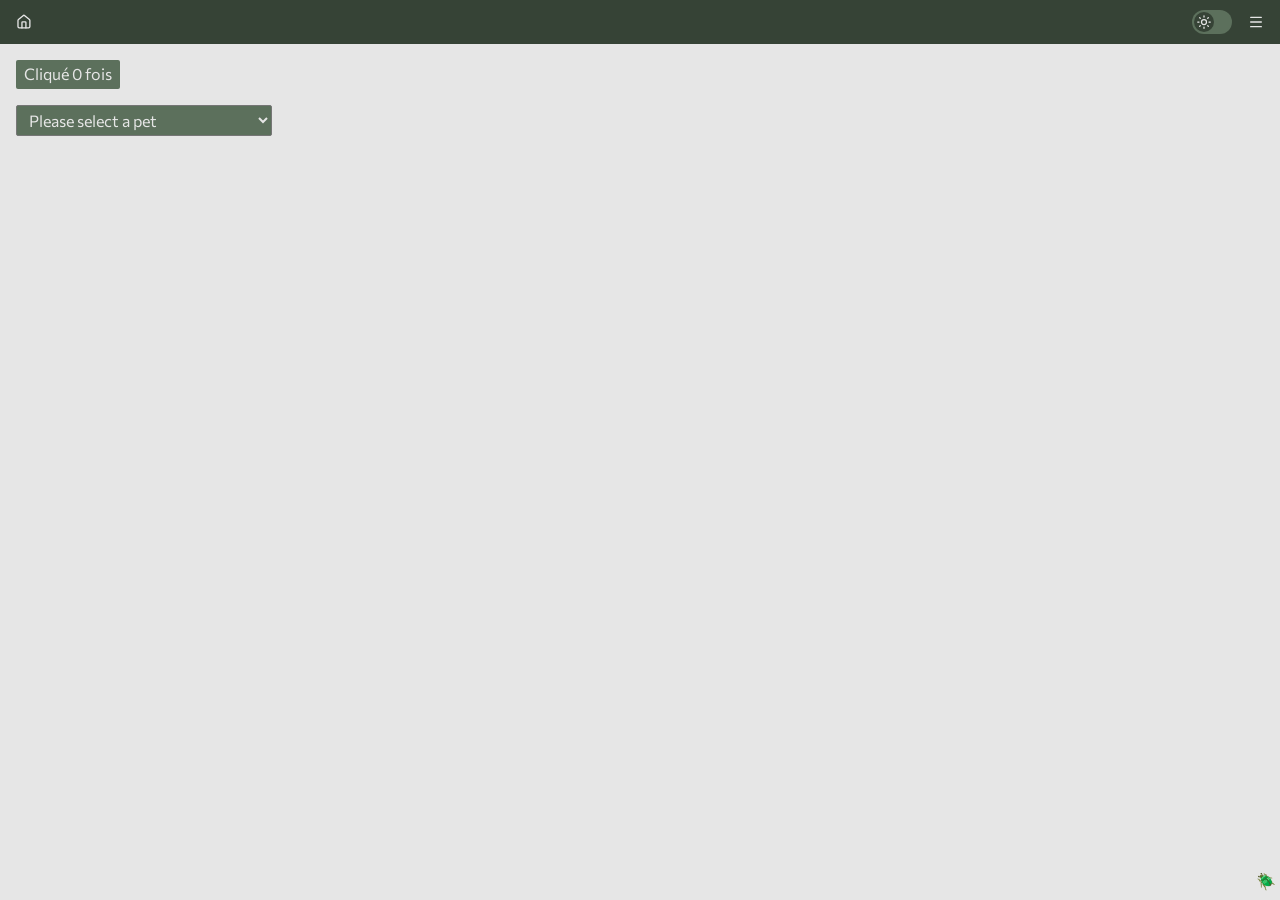
<file: index.html>
<!DOCTYPE html>
<html lang="en">

<head>
  <meta charset="UTF-8">
  <meta name="viewport" content="width=device-width, initial-scale=1.0">
  <title>Board-It | Home</title>
  <link rel="stylesheet" href="./styles/pages/board.css">
  <meta name="color-scheme" content="light dark" />
</head>

<body>
</body>

<script>
  window.location.href = window.location.origin + "/pages/sandbox.html"
</script>

</html>
</file>
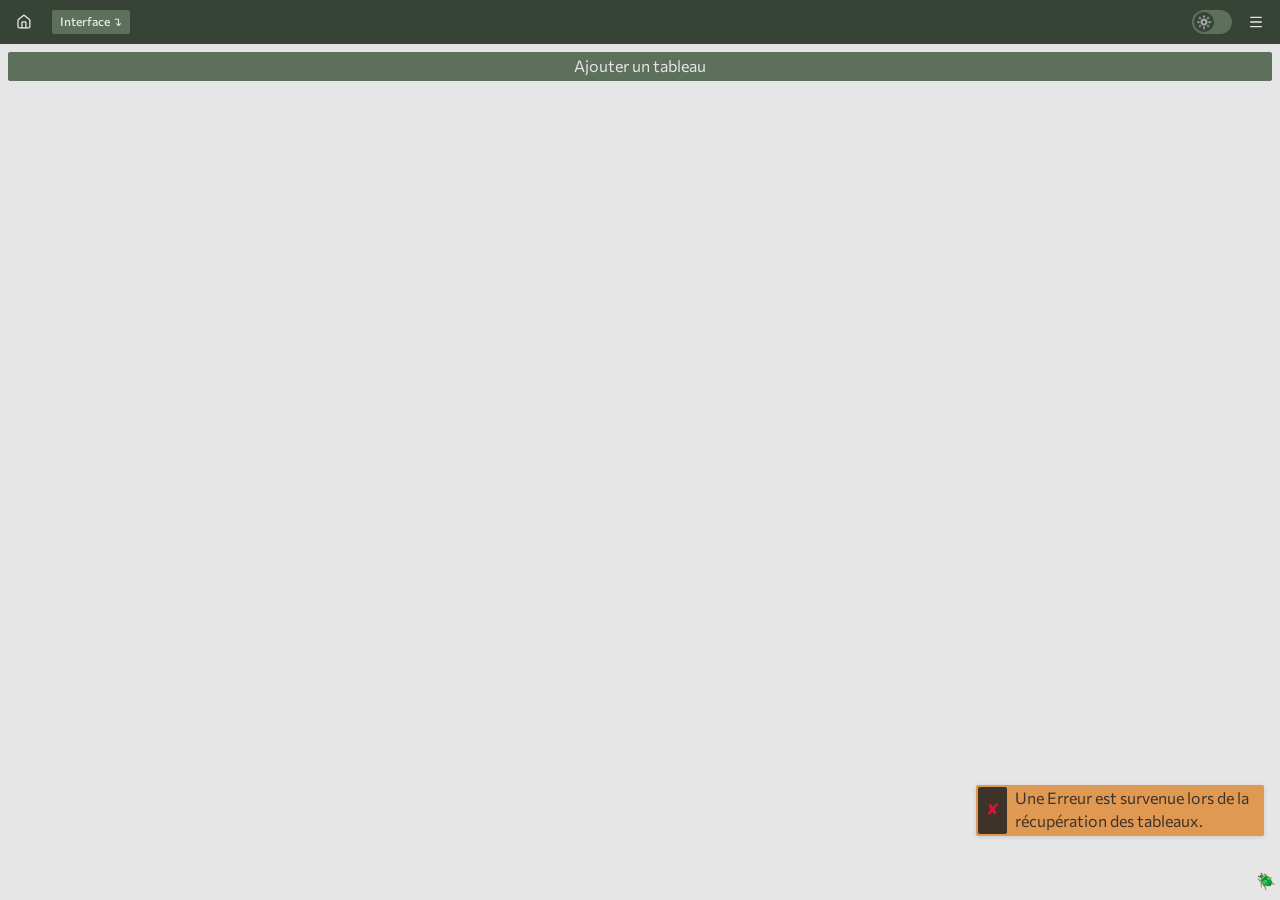
<file: pages/board.html>
<!doctype html>
<html lang="en">
  <head>
    <meta charset="UTF-8" />
    <meta name="viewport" content="width=device-width, initial-scale=1.0" />
    <title>Board-It | Board</title>
    <link rel="stylesheet" href="../styles/pages/board.css" />
    <meta name="color-scheme" content="light dark" />
    <script type="module" src="../scripts/pages/board.js"></script>
  </head>

  <body>
    <header role="banner" data-drawer="banner-drawer" data-open="false">
      <a
        href="../index.html"
        class="button flex flex-center no-dash px-md rounded-xs bg-transparent"
        style="font-size: 1rem"
      >
        <aeee-svg data-href="../assets/icons/sprites.svg#house"></aeee-svg>
      </a>
      <aeee-tooltip class="m-sm anchor-right">
        <small>Page d'accueil</small>
      </aeee-tooltip>

      <div id="banner-wrapper">
        <menu>
          <li>
            <button
              type="button"
              data-anchor
              popovertarget="interface-menu"
              interestfor="interface-menu"
            >
              Interface ↴
            </button>
            <div
              id="interface-menu"
              popover
              data-target
              class="dropdown-menu anchor-bottom-sr"
            >
              <button
                data-anchor
                type="button"
                popovertarget="interface-menu-drawer-more"
                interestfor="interface-menu-drawer-more"
              >
                <span>Afficher&thinsp;/&thinsp;masquer ↴</span>
              </button>
              <div
                id="interface-menu-drawer-more"
                popover
                data-target
                class="dropdown-menu anchor-right-sb"
              >
                <button
                  data-switch="right-drawer"
                  type="button"
                  aria-label="Extends/retracts the right drawer."
                  class="no-dash"
                >
                  <span>Tiroir droit</span>
                </button>
              </div>
            </div>
          </li>
        </menu>

        <nav>
          <ul>
            <li>
              <a href="./board.html" class="rounded-full medium">Board</a>
            </li>
            <li>
              <a href="./contact.html" class="rounded-full medium">Contact</a>
            </li>
          </ul>
        </nav>
      </div>

      <aeee-theme-switch class="ml-auto">
        <button
          data-theme-switch
          type="button"
          aria-label="Toggles Dark theme."
          class="no-dash"
        >
          <div data-theme-switch-handle>
            <aeee-svg
              data-href="../assets/icons/sprites.svg#sun"
              data-classes="h-16"
            ></aeee-svg>
            <aeee-svg
              data-href="../assets/icons/sprites.svg#moon"
              data-classes="h-16"
            ></aeee-svg>
          </div>
        </button>
        <aeee-tooltip class="m-sm anchor-bottom-sr whitespace-nowrap">
          <small>Thème sombre</small>
        </aeee-tooltip>
      </aeee-theme-switch>

      <button
        data-switch="banner-drawer"
        type="button"
        aria-label="Shows/hides the menu on smaller screen widths."
        class="rounded-full bg-transparent text-swath no-dash h-24"
      >
        <aeee-svg
          data-href="../assets/icons/sprites.svg#menu"
          data-classes="h-16"
        ></aeee-svg>
      </button>
      <aeee-tooltip class="m-sm anchor-bottom-sr whitespace-nowrap">
        <small>Afficher&thinsp;/&thinsp;masquer le menu principal.</small>
      </aeee-tooltip>
    </header>

    <main id="main-board">
      <aeee-drag-sorter data-drag-level="0">
        <button
          type="button"
          id="add-board"
          draggable="true"
          data-drag-level="1"
          class="rounded-xs h-fit"
        >
          Ajouter un tableau
        </button>
      </aeee-drag-sorter>
    </main>

    <menu
      data-drawer="right-drawer"
      data-open="false"
      class="right"
      style="grid-area: right-drawer"
    >
      <aeee-details data-name="right-drawer-details" class="mb-sm w-512">
        <p data-summary class="text-swath medium truncate">
          Téléverser des images
        </p>
        <div>
          <form
            is="aeee-upload-image-form"
            action="http://127.0.0.1:8698/media"
            method="post"
            enctype="multipart/form-data"
            class="mt-sm w-512"
          >
            <aeee-file-input>
              <label for="upload-image-input" class="button swath" tabindex="0">
                <input
                  id="upload-image-input"
                  type="file"
                  accept="image/png, image/jpeg"
                  name="image"
                  tabindex="-1"
                  multiple
                />
                <span>Importer des images</span>
              </label>
              <p>
                <small>–</small>
              </p>
            </aeee-file-input>
            <div class="spring-wrapper rounded-xs">
              <button class="rounded-xs bold swath" type="submit">
                Importer
              </button>
            </div>
          </form>
        </div>
      </aeee-details>
      <aeee-details data-name="right-drawer-details" class="mb-sm">
        <p data-summary class="text-swath medium truncate">
          Glisser-déposer des images
        </p>
        <div>
          <form
            is="aeee-upload-image-form"
            action="http://127.0.0.1:8698/media"
            method="post"
            enctype="multipart/form-data"
            class="mt-lg flex-col gap-lg"
          >
            <aeee-drag-and-drop
              data-accept="image/png, image/jpeg"
              data-disabled="false"
              data-drop-zone-text="Déposer ou coller votre image ici"
              data-id="drag-and-drop-file-input"
              data-label="Sélectionner un fichier"
              data-multiple="false"
              data-required="true"
              data-reset-button-text="réinitialiser"
              data-wrong-file-format-message="Format de fichier non pris en charge"
              class="w-512 max-h-356"
            ></aeee-drag-and-drop>
            <div class="spring-wrapper rounded-xs">
              <button class="rounded-xs bold swath" type="submit">
                Importer
              </button>
            </div>
          </form>
        </div>
      </aeee-details>
    </menu>

    <dialog
      is="aeee-delete-dialog"
      id="delete-board-entry-dialog"
      class="generic fit"
      autofocus
      closedby="any"
    >
      <header>
        <p id="delete-title"></p>
        <button
          data-trigger="delete-board-entry-dialog"
          data-action="close"
          type="button"
          aria-label="Fermer la boîte de dialogue modale."
          class="no-dash"
        >
          <aeee-svg
            data-href="../assets/icons/sprites.svg#minimize-2"
          ></aeee-svg>
        </button>
        <aeee-tooltip class="m-sm anchor-bottom-sr whitespace-nowrap">
          <small>Fermer la boîte de dialogue modale.</small>
        </aeee-tooltip>
      </header>

      <main class="p-lg flex-col items-center gap-lg mb-lg">
        <p class="semibold" id="delete-message"></p>
        <div class="spring-wrapper rounded-xs">
          <button type="button" class="rounded-xs bold invalid">
            Supprimer
          </button>
        </div>
      </main>

      <footer class="flex flex-center">
        <button
          autofocus
          type="button"
          data-trigger="delete-board-entry-dialog"
          data-action="close"
          class="rounded-xs"
        >
          Fermer
        </button>
      </footer>
    </dialog>

    <dialog
      is="aeee-update-board-entry-dialog"
      id="update-board-entry-dialog"
      class="generic fit"
      autofocus
      closedby="any"
    >
      <header>
        <p>Éditer une vignette</p>
        <button
          data-trigger="update-board-entry-dialog"
          data-action="close"
          type="button"
          aria-label="Fermer la boîte de dialogue modale."
          class="no-dash"
        >
          <aeee-svg
            data-href="../assets/icons/sprites.svg#minimize-2"
          ></aeee-svg>
        </button>
        <aeee-tooltip class="m-sm anchor-bottom-sr whitespace-nowrap">
          <small>Fermer la boîte de dialogue modale.</small>
        </aeee-tooltip>
      </header>

      <main class="p-lg my-lg">
        <form
          is="aeee-update-board-entry-form"
          action=""
          class="flex-col items-center gap-lg"
        >
          <label>
            <span class="sr-only">Légende</span>
            <input
              type="text"
              name="caption"
              id="board-entry-caption-update-input"
              placeholder="Légende"
          /></label>
          <div class="spring-wrapper rounded-xs">
            <button type="submit" class="rounded-xs bold valid">Éditer</button>
          </div>
        </form>
      </main>

      <footer class="flex flex-center">
        <button
          autofocus
          type="button"
          data-trigger="update-board-entry-dialog"
          data-action="close"
          class="rounded-xs"
        >
          Fermer
        </button>
      </footer>
    </dialog>

    <dialog
      is="aeee-create-board-entry-dialog"
      id="create-board-entry-dialog"
      class="generic fit"
      autofocus
      closedby="any"
    >
      <header>
        <p>Ajouter une vignette</p>
        <button
          data-trigger="create-board-entry-dialog"
          data-action="close"
          type="button"
          aria-label="Fermer la boîte de dialogue modale."
        >
          <svg
            xmlns="http://www.w3.org/2000/svg"
            width="24"
            height="24"
            viewBox="0 0 24 24"
            fill="none"
            stroke="currentColor"
            stroke-width="2"
            stroke-linecap="round"
            stroke-linejoin="round"
          >
            <path d="m14 10 7-7" />
            <path d="M20 10h-6V4" />
            <path d="m3 21 7-7" />
            <path d="M4 14h6v6" />
          </svg>
        </button>
      </header>

      <form
        is="aeee-create-board-entry-form"
        action=""
        enctype="multipart/form-data"
      >
        <aeee-gallery class="w-full grow">
          <aeee-pagination
            class="ml-auto"
            data-page="1"
            data-max="999"
          ></aeee-pagination>
          <div data-gallery-wrapper></div>
        </aeee-gallery>

        <div class="spring-wrapper rounded-xs">
          <button type="submit" class="rounded-xs bold valid">Éditer</button>
        </div>
      </form>
    </dialog>
  </body>
</html>
</file>
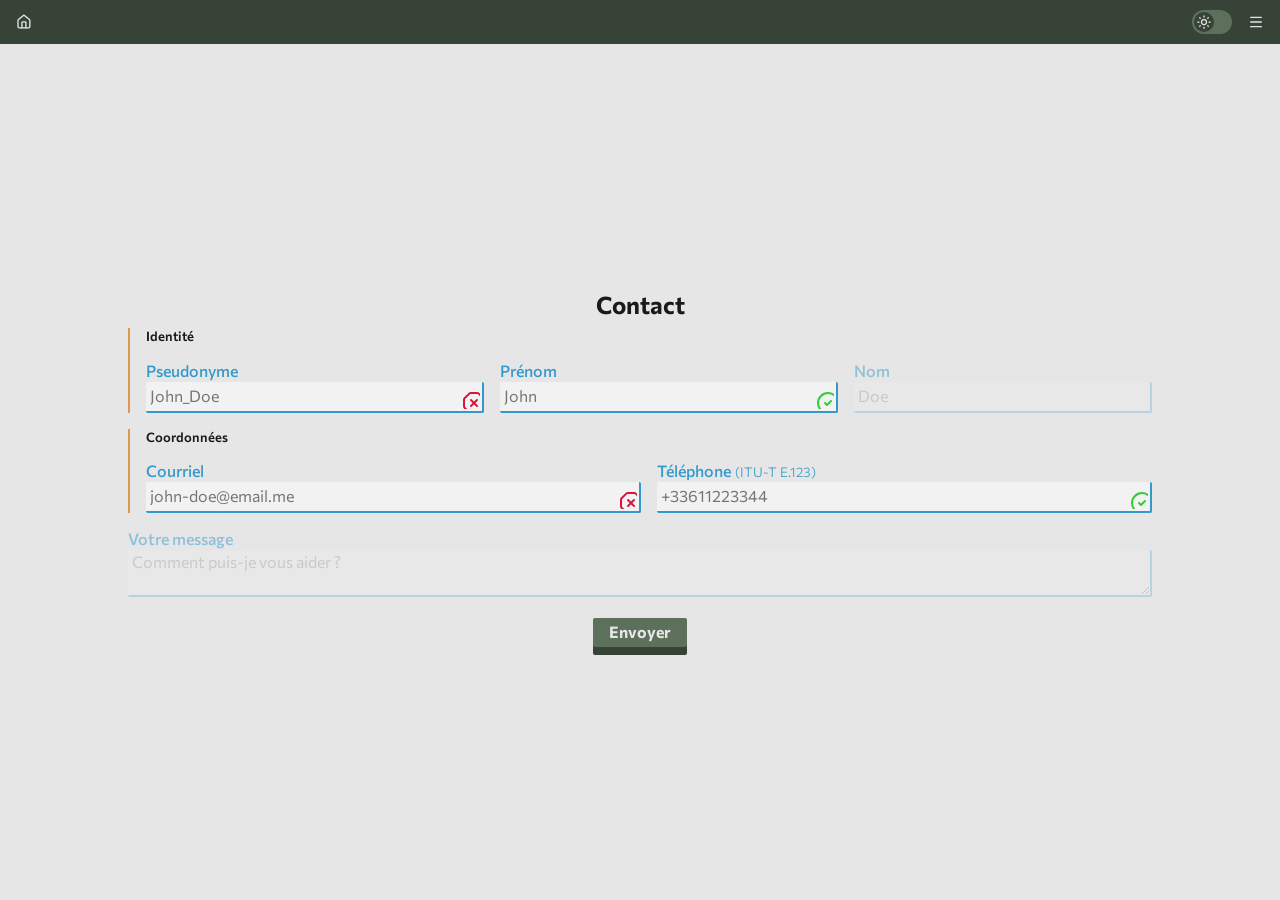
<file: pages/contact.html>
<!doctype html>
<html lang="en">
  <head>
    <meta charset="UTF-8" />
    <meta name="viewport" content="width=device-width, initial-scale=1.0" />
    <title>Board-It | Contact</title>
    <link rel="stylesheet" href="../styles/pages/contact.css" />
    <meta name="color-scheme" content="light dark" />
    <script type="module" src="../scripts/pages/contact.js"></script>
  </head>

  <body>
    <header role="banner" data-drawer="banner-drawer" data-open="false">
      <a
        href="../index.html"
        class="button flex flex-center no-dash px-md rounded-xs bg-transparent"
        style="font-size: 1rem"
      >
        <aeee-svg data-href="../assets/icons/sprites.svg#house"></aeee-svg>
      </a>
      <aeee-tooltip class="m-sm anchor-right">
        <small>Page d'accueil</small>
      </aeee-tooltip>

      <div id="banner-wrapper">
        <nav>
          <ul>
            <li>
              <a href="./board.html" class="rounded-full medium">Board</a>
            </li>
            <li>
              <a href="./contact.html" class="rounded-full medium">Contact</a>
            </li>
          </ul>
        </nav>
      </div>

      <aeee-theme-switch class="ml-auto">
        <button
          data-theme-switch
          type="button"
          aria-label="Toggles Dark theme."
          class="no-dash"
        >
          <div data-theme-switch-handle>
            <aeee-svg
              data-href="../assets/icons/sprites.svg#sun"
              data-classes="h-16"
            ></aeee-svg>
            <aeee-svg
              data-href="../assets/icons/sprites.svg#moon"
              data-classes="h-16"
            ></aeee-svg>
          </div>
        </button>
        <aeee-tooltip class="m-sm anchor-bottom-sr whitespace-nowrap">
          <small>Thème sombre</small>
        </aeee-tooltip>
      </aeee-theme-switch>

      <button
        data-switch="banner-drawer"
        type="button"
        aria-label="Shows/hides the menu on smaller screen widths."
        class="rounded-full bg-transparent text-swath no-dash h-24"
      >
        <aeee-svg
          data-href="../assets/icons/sprites.svg#menu"
          data-classes="h-16"
        ></aeee-svg>
      </button>
      <aeee-tooltip class="m-sm anchor-bottom-sr whitespace-nowrap">
        <small>Afficher&thinsp;/&thinsp;masquer le menu principal.</small>
      </aeee-tooltip>
    </header>

    <main class="w-screen flex flex-center">
      <form
        action=""
        enctype="multipart/form-data"
        class="flex-col gap-md w-full max-w-1024 h-fit m-lg"
      >
        <h2 class="text-center">Contact</h2>
        <fieldset class="flex wrap gap-lg pl-lg mb-md">
          <legend>Identité</legend>

          <label class="flex-col min-w-128 w-quarter grow">
            Pseudonyme
            <div class="validated bounce-up">
              <input
                type="text"
                name="username"
                minlength="3"
                placeholder="John_Doe"
                required
              />
            </div>
          </label>

          <label class="flex-col min-w-128 w-quarter grow">
            Prénom
            <div class="validated bounce-up">
              <input
                type="text"
                name="firstname"
                minlength="1"
                placeholder="John"
              />
            </div>
          </label>

          <label class="flex-col grow">
            Nom
            <div class="validated bounce-up">
              <input
                type="text"
                name="lastname"
                minlength="1"
                placeholder="Doe"
                disabled
              />
            </div>
          </label>
        </fieldset>

        <fieldset class="flex wrap gap-lg pl-lg mb-md">
          <legend>Coordonnées</legend>

          <label class="flex-col min-w-128 w-quarter grow">
            Courriel
            <div class="validated bounce-up">
              <input
                type="email"
                name="email"
                placeholder="john-doe@email.me"
                required
              />
            </div>
          </label>

          <label class="flex-col min-w-128 w-quarter grow">
            <span class="flex items-baseline gap-sm">
              <span class="truncate block">Téléphone</span>
              <small class="light whitespace-nowrap">(ITU-T E.123) </small>
            </span>
            <div class="validated bounce-up">
              <input
                type="tel"
                name="tel"
                pattern="^\+[1-9][0-9]{5,14}$"
                placeholder="+33611223344"
              />
            </div>
          </label>
        </fieldset>

        <label class="flex-col grow mb-md">
          Votre message
          <div class="validated">
            <textarea
              name="message"
              minlength="3"
              maxlength="1024"
              placeholder="Comment puis-je vous aider ?"
              spellcheck="true"
              required
              disabled
            ></textarea>
          </div>
        </label>

        <div class="spring-wrapper rounded-xs w-full mx-auto">
          <button type="submit" class="rounded-xs bold w-full px-lg">
            Envoyer
          </button>
        </div>
      </form>

      <script>
        const form = document.querySelector("form");
        form.addEventListener("submit", (e) => {
          e.preventDefault();
          const formData = new FormData(form);
          console.info("contact formData", formData);
        });
      </script>
    </main>
  </body>
</html>
</file>
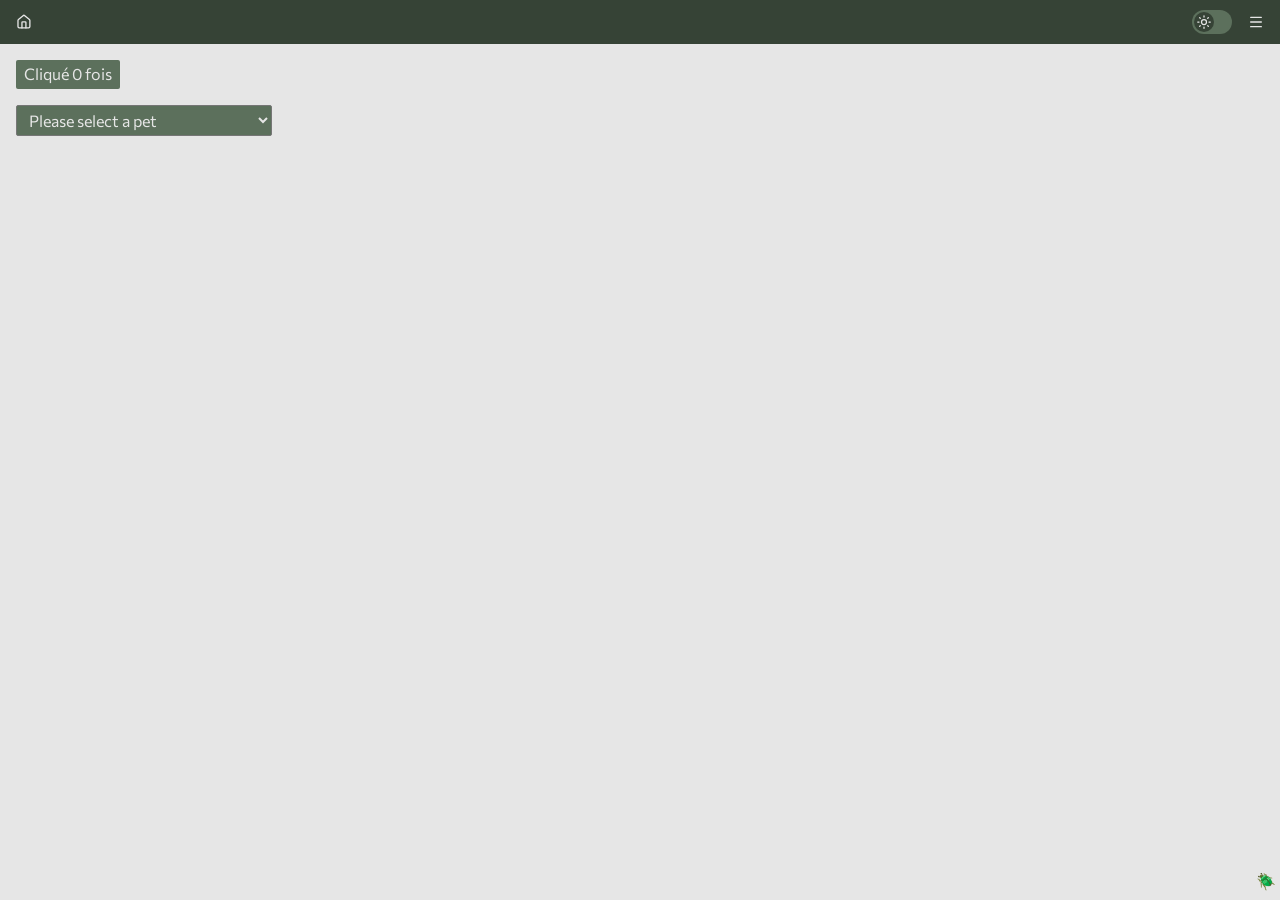
<file: pages/sandbox.html>
<!doctype html>
<html lang="en">
  <head>
    <meta charset="UTF-8" />
    <meta name="viewport" content="width=device-width, initial-scale=1.0" />
    <title>DEV | Sandbox</title>
    <link rel="stylesheet" href="../styles/pages/sandbox.css" />
    <meta name="color-scheme" content="light dark" />
    <script type="module" src="../scripts/pages/sandbox.js"></script>
  </head>

  <body>
    <header role="banner" data-drawer="banner-drawer" data-open="false">
      <a
        href="../index.html"
        class="button flex flex-center no-dash px-md rounded-xs bg-transparent"
        style="font-size: 1rem"
      >
        <aeee-svg data-href="../assets/icons/sprites.svg#house"></aeee-svg>
      </a>
      <aeee-tooltip class="m-sm anchor-right">
        <small>Page d'accueil</small>
      </aeee-tooltip>

      <div id="banner-wrapper">
        <nav>
          <ul>
            <li>
              <a href="./board.html" class="rounded-full medium">Board</a>
            </li>
            <li>
              <a href="./contact.html" class="rounded-full medium">Contact</a>
            </li>
          </ul>
        </nav>
      </div>

      <aeee-theme-switch class="ml-auto">
        <button
          data-theme-switch
          type="button"
          aria-label="Toggles Dark theme."
          class="no-dash"
        >
          <div data-theme-switch-handle>
            <aeee-svg
              data-href="../assets/icons/sprites.svg#sun"
              data-classes="h-16"
            ></aeee-svg>
            <aeee-svg
              data-href="../assets/icons/sprites.svg#moon"
              data-classes="h-16"
            ></aeee-svg>
          </div>
        </button>
        <aeee-tooltip class="m-sm anchor-bottom-sr whitespace-nowrap">
          <small>Thème sombre</small>
        </aeee-tooltip>
      </aeee-theme-switch>

      <button
        data-switch="banner-drawer"
        type="button"
        aria-label="Shows/hides the menu on smaller screen widths."
        class="rounded-full bg-transparent text-swath no-dash h-24"
      >
        <aeee-svg
          data-href="../assets/icons/sprites.svg#menu"
          data-classes="h-16"
        ></aeee-svg>
      </button>
      <aeee-tooltip class="m-sm anchor-bottom-sr whitespace-nowrap">
        <small>Afficher&thinsp;/&thinsp;masquer le menu principal.</small>
      </aeee-tooltip>
    </header>

    <main class="p-lg">
      <button id="count-btn" type="button" class="rounded-xs mb-lg"></button>

      <form action="" enctype="multipart/form-data" class="ml-auto mr-lg mb-lg">
        <p>
          <label for="pet-select" class="sr-only">Select pet:</label>
          <select id="pet-select" class="rounded-xs py-sm w-256">
            <button>
              <selectedcontent></selectedcontent>
            </button>

            <option class="rounded-xs py-sm" value="">
              Please select a pet
            </option>
            <option class="rounded-xs py-sm" value="cat">
              <span class="option-label">Cat</span>
            </option>
            <option class="rounded-xs py-sm" value="dog">
              <span class="option-label">Dog</span>
            </option>
            <option class="rounded-xs py-sm" value="hamster">
              <span class="option-label">Hamster</span>
            </option>
            <option class="rounded-xs py-sm" value="chicken">
              <span class="option-label">Chicken</span>
            </option>
            <option class="rounded-xs py-sm" value="fish">
              <span class="option-label">Fish</span>
            </option>
            <option class="rounded-xs py-sm" value="snake">
              <span class="option-label">Snake</span>
            </option>
          </select>
        </p>
      </form>
    </main>
  </body>
</html>
</file>
<file: styles/pages/board.css>
@import url(../reset.css);
@import url(../config.css);
@import url(../theme.css);
@import url(../animation.css);

@import url(../globals/details.css);
@import url(../globals/button.css);
@import url(../globals/dialog.css);
@import url(../globals/global.css);
@import url(../globals/input.css);
@import url(../globals/link.css);
@import url(../globals/popover.css);
@import url(../globals/svg.css);
@import url(../globals/widget.css);

@import url(../components/aeee-banner.css);
@import url(../components/aeee-board.css);
@import url(../components/aeee-create-board-entry-dialog.css);
@import url(../components/aeee-details.css);
@import url(../components/aeee-drag-and-drop.css);
@import url(../components/aeee-drawer.css);
@import url(../components/aeee-file-input.css);
@import url(../components/aeee-gallery.css);
@import url(../components/aeee-drag-sorter.css);
@import url(../components/aeee-pagination.css);
@import url(../components/aeee-thumbnail.css);
@import url(../components/aeee-theme-switch.css);
@import url(../components/dropdown-menu.css);
@import url(../components/generic-dialog.css);
@import url(../components/main-board.css);
@import url(../components/toast.css);
@import url(../components/tooltip.css);

@import url(../utilities/aero.css);
@import url(../utilities/anchor-positioning.css);
@import url(../utilities/animated.css);
@import url(../utilities/color.css);
@import url(../utilities/font.css);
@import url(../utilities/glint.css);
@import url(../utilities/rounded.css);
@import url(../utilities/spacing.css);
@import url(../utilities/spring.css);
@import url(../utilities/miscellaneous.css);

body {
  background-color: var(--secondary);
  display: grid;
  grid-template-columns: 1fr auto;
  grid-template-rows: auto 1fr;
  grid-template-areas:
    "banner banner"
    "main-board right-drawer";
  height: 100vh;
  height: 100dvh;
  overflow: hidden;
  width: 100vw;
  width: 100dvw;

  > main {
    padding: var(--spacing-md);
  }
}
</file>
<file: styles/pages/contact.css>
@import url(../reset.css);
@import url(../config.css);
@import url(../theme.css);
@import url(../animation.css);

@import url(../globals/button.css);
@import url(../globals/fieldset.css);
@import url(../globals/global.css);
@import url(../globals/input.css);
@import url(../globals/label.css);
@import url(../globals/legend.css);
@import url(../globals/link.css);
@import url(../globals/svg.css);
@import url(../globals/textarea.css);

@import url(../components/aeee-banner.css);
@import url(../components/aeee-theme-switch.css);
@import url(../components/main-board.css);
@import url(../components/tooltip.css);

@import url(../utilities/anchor-positioning.css);
@import url(../utilities/animated.css);
@import url(../utilities/color.css);
@import url(../utilities/font.css);
@import url(../utilities/miscellaneous.css);
@import url(../utilities/rounded.css);
@import url(../utilities/spacing.css);
@import url(../utilities/spring.css);
@import url(../utilities/validated.css);

body {
  background-color: var(--ternary);
  display: grid;
  grid-template-columns: auto;
  grid-template-rows: auto 1fr;
  grid-template-areas:
    "banner"
    "main";

  height: 100vh;
  height: 100dvh;
  width: 100vw;
  width: 100dvw;
}
</file>
<file: styles/pages/sandbox.css>
@import url(../reset.css);
@import url(../config.css);
@import url(../theme.css);
@import url(../animation.css);

@import url(../globals/button.css);
@import url(../globals/fieldset.css);
@import url(../globals/global.css);
@import url(../globals/input.css);
@import url(../globals/label.css);
@import url(../globals/legend.css);
@import url(../globals/link.css);
@import url(../globals/popover.css);
@import url(../globals/svg.css);
@import url(../globals/textarea.css);

@import url(../components/aeee-banner.css);
@import url(../components/aeee-theme-switch.css);
@import url(../components/customizable-select.css);
@import url(../components/main-board.css);
@import url(../components/toast.css);
@import url(../components/tooltip.css);

@import url(../utilities/anchor-positioning.css);
@import url(../utilities/animated.css);
@import url(../utilities/rounded.css);
@import url(../utilities/color.css);
@import url(../utilities/font.css);
@import url(../utilities/spacing.css);
@import url(../utilities/miscellaneous.css);
@import url(../utilities/validated.css);

body {
  background-color: var(--ternary);
  display: grid;
  grid-template-columns: auto;
  grid-template-rows: auto 1fr;
  grid-template-areas:
    "banner"
    "main";
}
</file>
